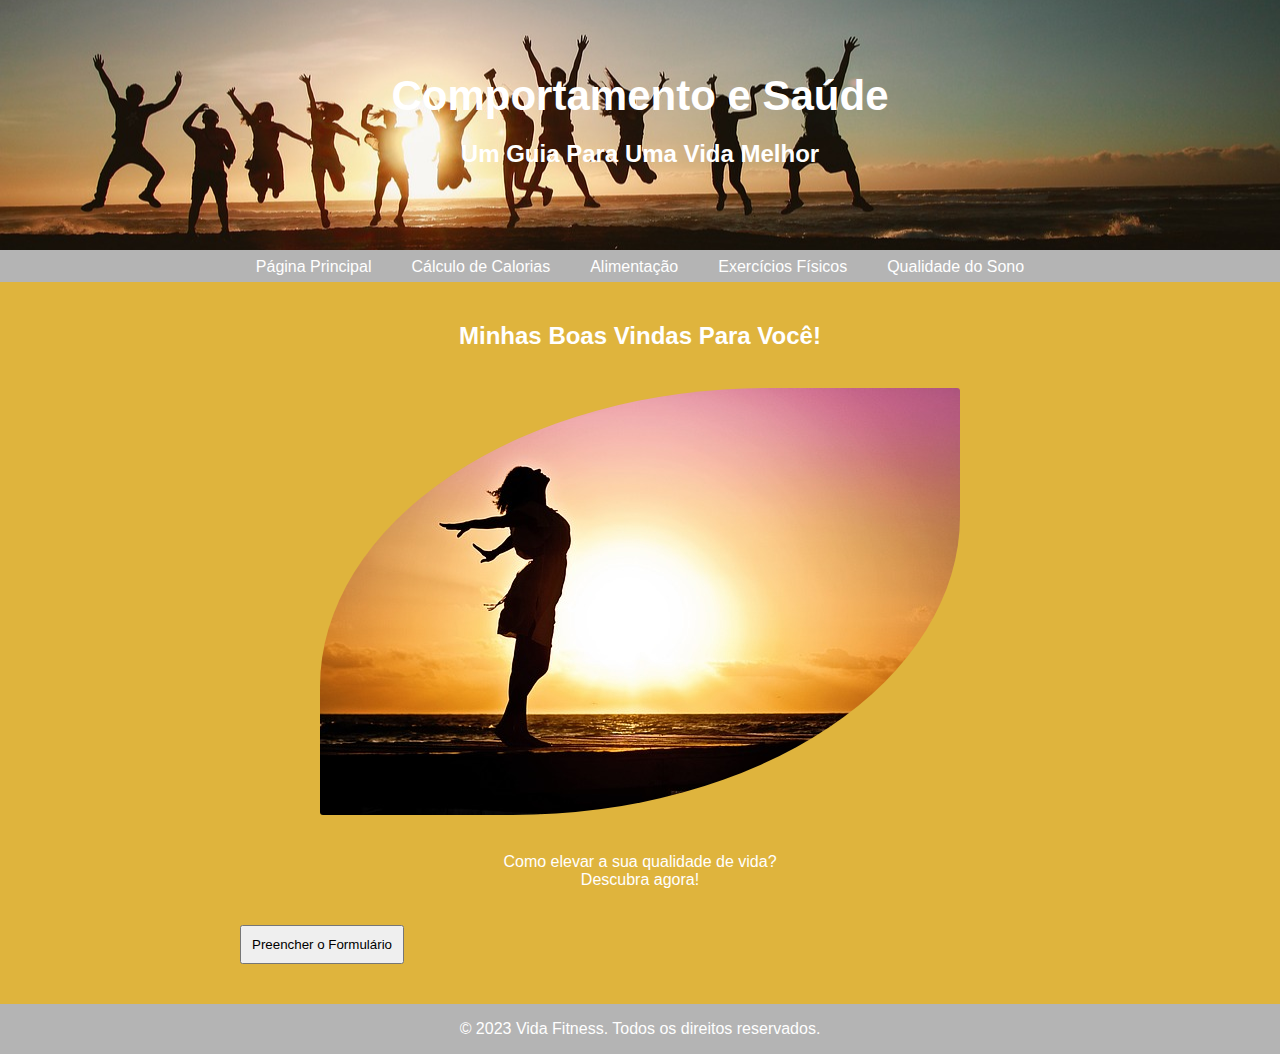
<file: index.html>
<!DOCTYPE html>
<html lang="pt-br">

<head>
  <meta charset="UTF-8">
  <meta name="viewport" content="width=device-width, initial-scale=1.0">
  <title>Comportamento e Saúde | Início</title>
  <link	href="favicon-16x16.png"  rel="icon">
  <link rel="stylesheet" href="formatacaoPagina.css"> 
</head>

<body>

  <header>
    <div class="header-content">
      <h1>Comportamento e Saúde</h1>
      <h2>Um Guia Para Uma Vida Melhor</h2>
    </div>
  </header>

  <nav>
    <ul>
      <li><a href="index.html">Página Principal</a></li>
      <li><a href="calorias.html">Cálculo de Calorias</a></li>
      <li><a href="alimentacao.html">Alimentação</a></li>
      <li><a href="exercicios.html">Exercícios Físicos</a></li>
      <li><a href="sono.html">Qualidade do Sono</a></li>
    </ul>
  </nav>

  <section>
    <h2 align="center">Minhas Boas Vindas Para Você!</h2>
    <br>    
    <center>
    <img width="80%"  height="80%" style="border-radius:70% 3px" src="imagens/plenitude.jpg" alt="Imagem de uma pessoase sentindo plena de saúde e felicidade" />
    <p><br>Como elevar a sua qualidade de vida?<br> Descubra agora!</p>
    </center>
    
    <div id="formulario" style="display: none;">    
      <h3>Preencha o formulário</h3>    
      <form>
        <label for="nome">Nome:</label>
        <input type="text" id="nome" required oninvalid="setCustomValidity('Por favor, preencha este campo.')">

        <label for="idade">Idade:</label>
        <input type="number" id="idade" required oninvalid="setCustomValidity('Por favor, preencha este campo.')">
        <br><br>

        <div class="label-container">
        <label for="sexo">Sexo:</label>
        </div>
        <label for="sexo-m">Masculino</label>
        <input type="radio" id="sexo-m" name="sexo" value="Masculino" required oninvalid="setCustomValidity('Por favor, selecione uma das opções')">
        <label for="sexo-f">Feminino</label>
        <input type="radio" id="sexo-f" name="sexo" value="Feminino">
        <br><br>

        <label for="altura">Altura (em metros):</label>
        <input type="number" id="altura" required required oninvalid="setCustomValidity('Por favor, selecione uma das opções')" step="0.01">
        
        <label for="peso">Peso (em Kg):</label>
        <input type="number" id="peso" required required oninvalid="setCustomValidity('Por favor, selecione uma das opções')" step="0.1">
        <br><br>

        <div class="label-container">
        <label for="perfil">Perfil:</label>
        </div>
        <label for="perfil-constante">Faz atividade física constante</label>
        <input type="radio" id="perfil-constante" name="perfil" value="Faz atividade física constante" required oninvalid="setCustomValidity('Por favor, selecione uma das opções')">
        <label for="perfil-constante">Faz atividade física ocasional</label>
        <input type="radio" id="perfil-ocasional" name="perfil" value="Faz atividade física ocasional">
        <label for="perfil-ocasional">Sedentário</label>
        <input type="radio" id="perfil-sedentario" name="perfil" value="Sedentário">
        <br><br>

        <div class="label-container">
        <label for="fumante">Fumante:</label>
        </div>
        <label for="fumante-s">Sim</label>
        <input type="radio" id="fumante-s" name="fumante" value="Sim" required oninvalid="setCustomValidity('Por favor, selecione uma das opções')">
        <label for="fumante-s">Não</label>
        <input type="radio" id="fumante-n" name="fumante" value="Não">
        <br><br>

        <div class="label-container">
        <label for="consumo-bebidas">Consumo de Bebidas:</label>
        </div>
        <label for="bebidas-nunca">Nunca</label>
        <input type="radio" id="bebidas-nunca" name="consumo-bebidas" value="Nunca" required oninvalid="setCustomValidity('Por favor, selecione uma das opções')">
        <label for="bebidas-socialmente">Socialmente</label>
        <input type="radio" id="bebidas-socialmente" name="consumo-bebidas" value="Socialmente">
        <label for="bebidas-frequentemente">Frequentemente</label>
        <input type="radio" id="bebidas-frequentemente" name="consumo-bebidas" value="Frequentemente">        
        <br><br>
        
        <div class="label-container">
        <label for="habitos-alimentares">Hábitos Alimentares:</label>
        </div>
        <label for="verduras">Verduras/Saladas</label>
        <input type="checkbox" id="verduras" name="habitos-alimentares" value="Verduras/Saladas">
        <label for="verduras">Carnes Vermelhas</label>
        <input type="checkbox" id="carnes-vermelhas" name="habitos-alimentares" value="Carnes Vermelhas">
        <label for="carnes-vermelhas">Carnes Gordas</label>
        <input type="checkbox" id="carnes-gordas" name="habitos-alimentares" value="Carnes Gordas">
        <label for="carnes-gordas">Peixes</label>
        <input type="checkbox" id="peixes" name="habitos-alimentares" value="Peixes">
        <label for="peixes">Arroz</label>
        <input type="checkbox" id="arroz" name="habitos-alimentares" value="Arroz">
        <label for="arroz">Água</label>
        <input type="checkbox" id="agua" name="habitos-alimentares" value="Água">
        <label for="agua">Sucos</label>
        <input type="checkbox" id="sucos" name="habitos-alimentares" value="Sucos">
        <label for="sucos">Pães</label>
        <input type="checkbox" id="paes" name="habitos-alimentares" value="Pães">
        <label for="paes">Embutidos</label>
        <input type="checkbox" id="embutidos" name="habitos-alimentares" value="Embutidos">
        <label for="embutidos">Lanches (Baurus, Hotdogs, etc.)</label>
        <input type="checkbox" id="lanches" name="habitos-alimentares" value="Lanches">        
        <br><br>

        <label for="observacoes">Observações:</label>
        <textarea id="observacoes" rows="4"></textarea>                 

        <button id="botao-enviar">Enviar</button>
        <p id="mensagem-erro"></p>
        <button type="button" id="botao-cancelar-formulario">Cancelar</button>
      </form>
    </div>
    <button type="button" id="botao-exibir-formulario">Preencher o Formulário</button>
  </section>

  <footer>
    <p>&copy; 2023 Vida Fitness. Todos os direitos reservados.</p>
  </footer>
  <script src="comportamentoPagina.js"></script>
  
</body>

</html>
</file>
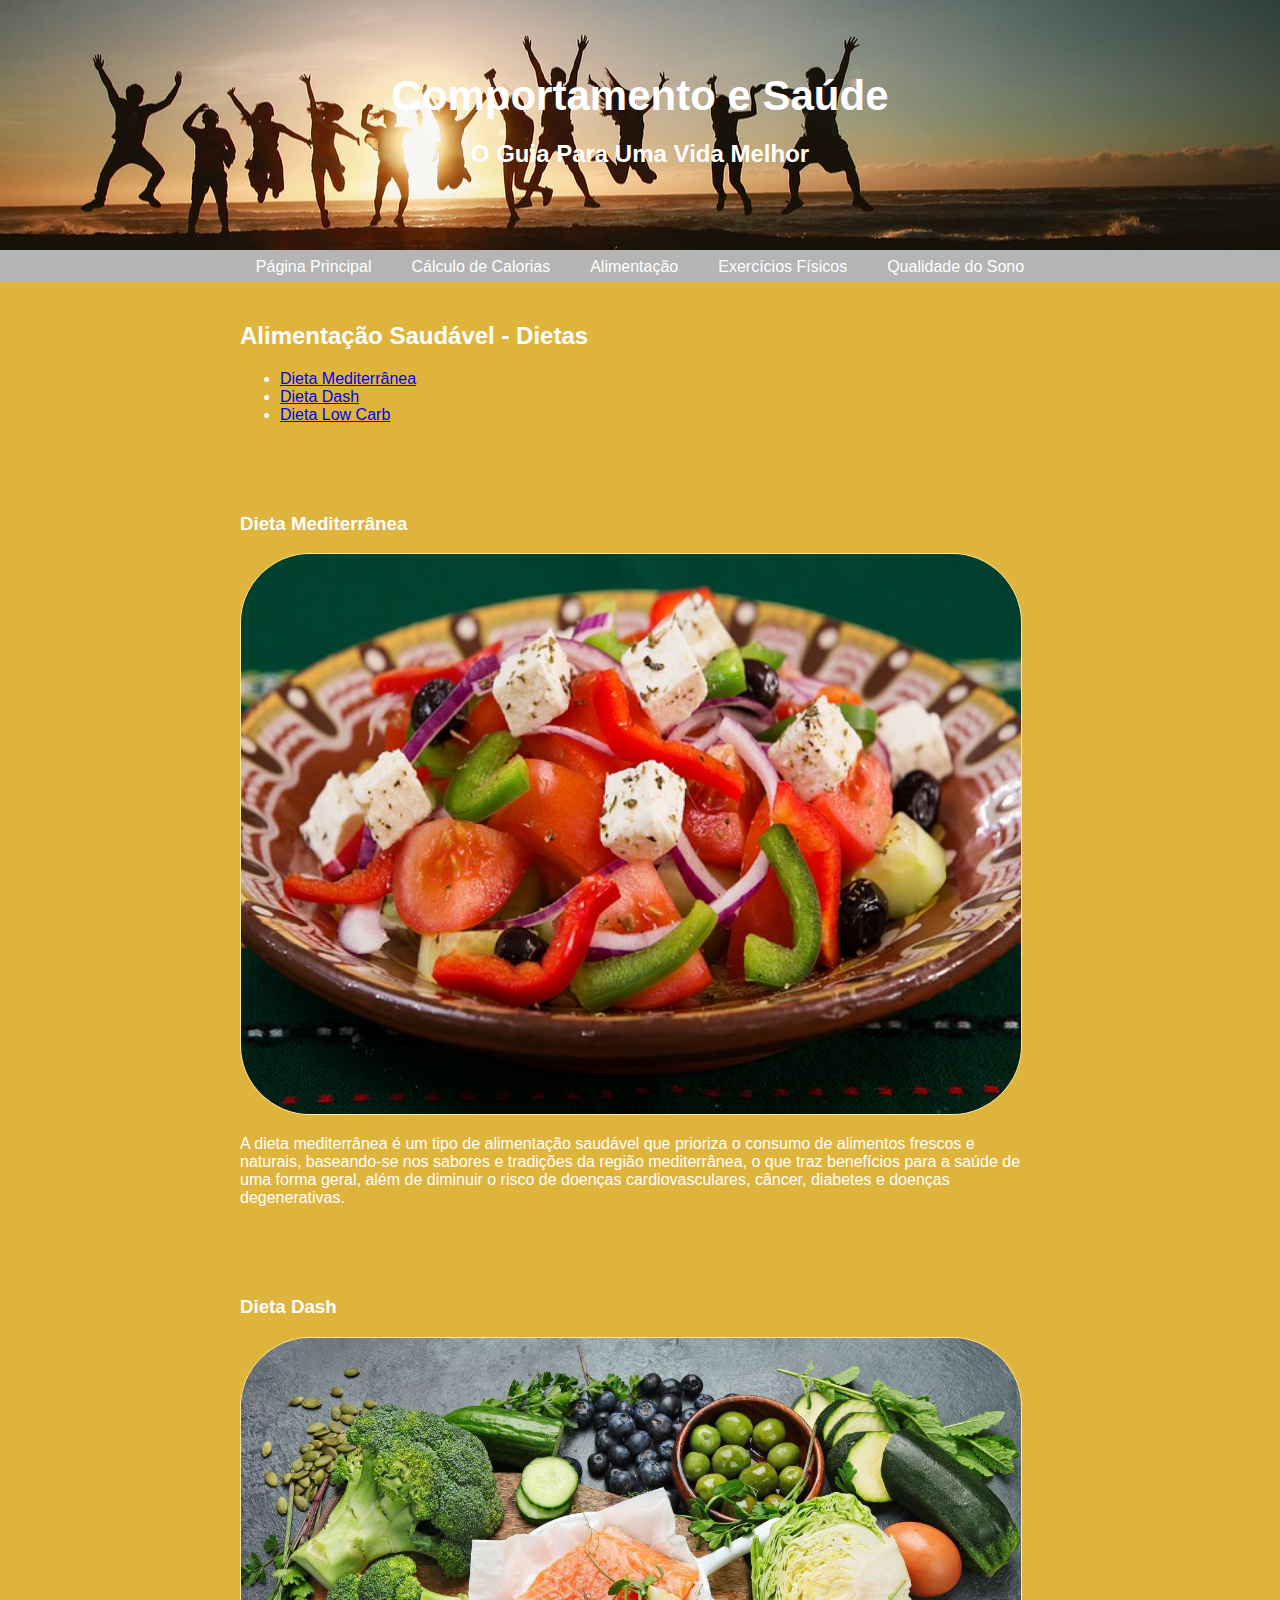
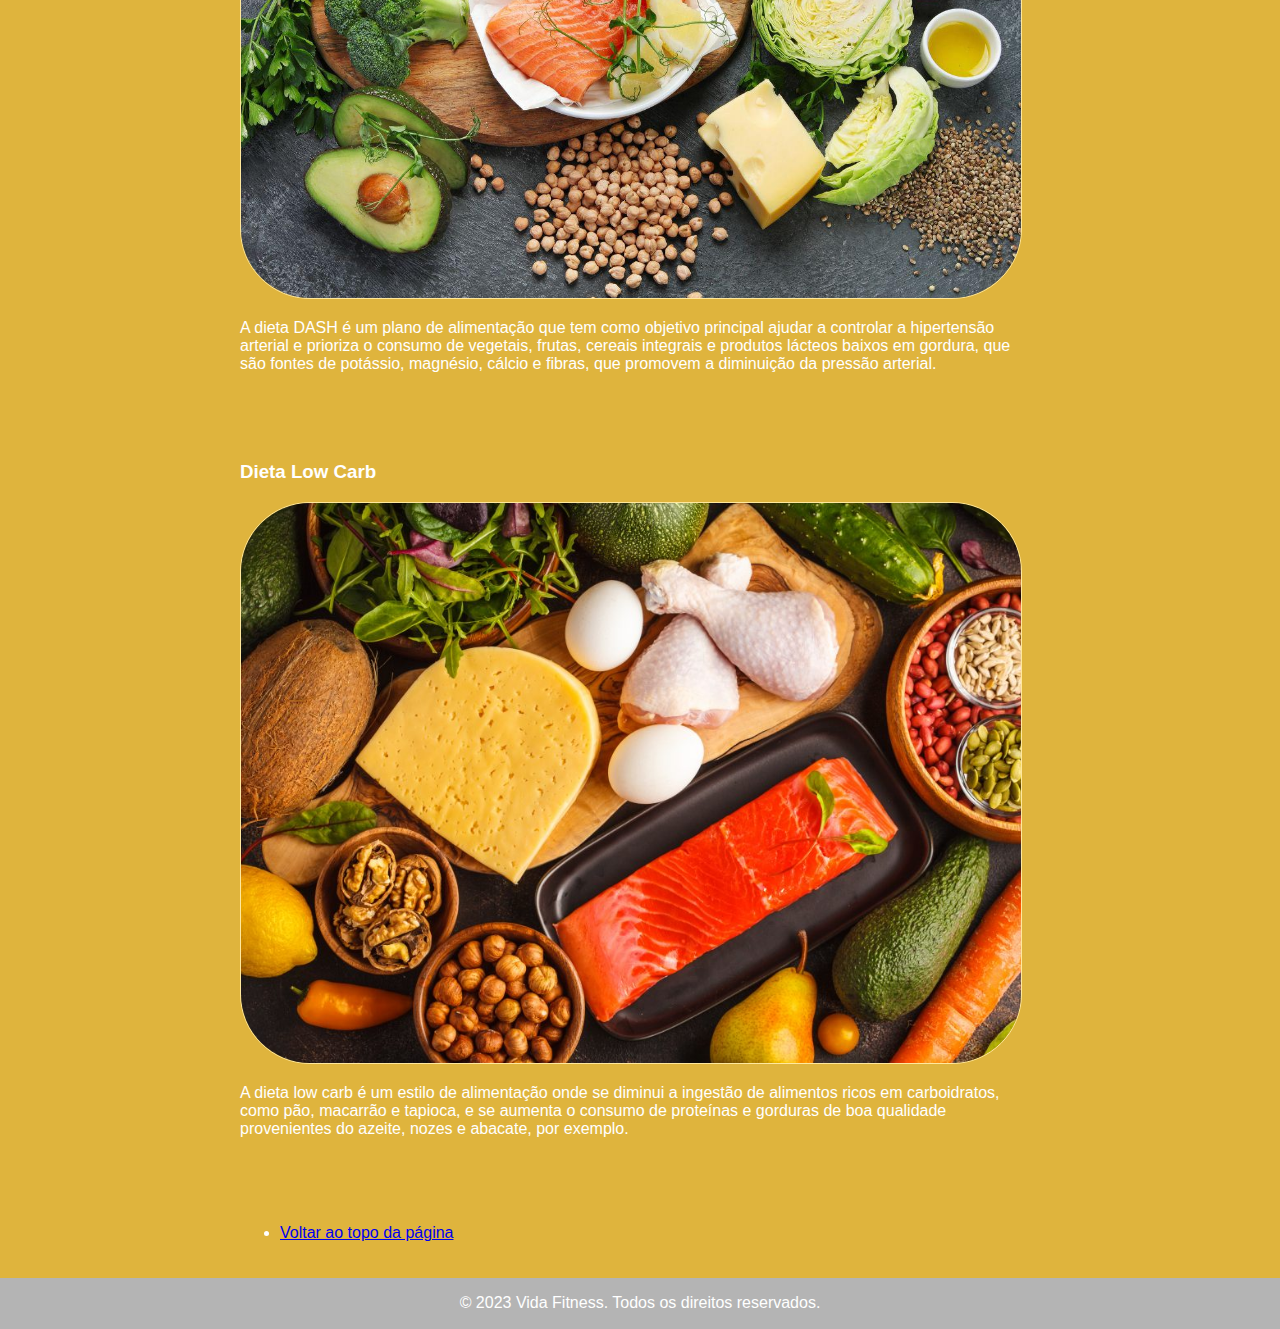
<file: alimentacao.html>
<!DOCTYPE html>
<html lang="pt-br">

<head>
  <meta charset="UTF-8">
  <meta name="viewport" content="width=device-width, initial-scale=1.0">
  <title>Alimentação</title>
  <link	href="favicon-16x16.png"  rel="icon">
  <link rel="stylesheet" href="formatacaoPagina.css">
</head>

<body>
  <header>
    <div class="header-content">
      <h1>Comportamento e Saúde</h1>
      <h2>O Guia Para Uma Vida Melhor</h2>
    </div>
  </header>

  <nav>
    <ul>
      <li><a href="index.html">Página Principal</a></li>
      <li><a href="calorias.html">Cálculo de Calorias</a></li>
      <li><a href="alimentacao.html">Alimentação</a></li>
      <li><a href="exercicios.html">Exercícios Físicos</a></li>
      <li><a href="sono.html">Qualidade do Sono</a></li>
    </ul>
  </nav>

  <section>    
      <h2 id="conteudos">Alimentação Saudável - Dietas</h2>
      <ul>    
        <li><a href="#titulo1">Dieta Mediterrânea</a></li>
        <li><a href="#titulo2">Dieta Dash</a></li>
        <li><a href="#titulo3">Dieta Low Carb</a></li>
      </ul><br><br><br>
    
      <h3 id="titulo1">Dieta Mediterrânea</h3>
      <img class="imagem-conteudo" src="imagens/mediterranea.jpg" alt="Descrição da imagem">
      <p>
        A dieta mediterrânea é um tipo de alimentação saudável que prioriza o consumo de alimentos frescos e naturais,
         baseando-se nos sabores e tradições da região mediterrânea, o que traz benefícios para a saúde de uma forma 
         geral, além de diminuir o risco de doenças cardiovasculares, câncer, diabetes e doenças degenerativas.
      </p><br><br><br>
    
      <h3 id="titulo2">Dieta Dash</h3>
      <img class="imagem-conteudo" src="imagens/dash.jpg" alt="Descrição da imagem">
      <p>A dieta DASH é um plano de alimentação que tem como objetivo principal ajudar a controlar a hipertensão 
        arterial e prioriza o consumo de vegetais, frutas, cereais integrais e produtos lácteos baixos em gordura, 
        que são fontes de potássio, magnésio, cálcio e fibras, que promovem a diminuição da pressão arterial.
      </p><br><br><br>
    
      <h3 id="titulo3">Dieta Low Carb</h3>
      <img class="imagem-conteudo" src="imagens/lowcarb.jpg" alt="Descrição da imagem">
      <p>A dieta low carb é um estilo de alimentação onde se diminui a ingestão de alimentos ricos em carboidratos, 
        como pão, macarrão e tapioca, e se aumenta o consumo de proteínas e gorduras de boa qualidade provenientes 
        do azeite, nozes e abacate, por exemplo.
      </p><br><br><br>
    
      <ul>
        <li><a href="#conteudos">Voltar ao topo da página</a></li>
      </ul>
    
  </section>

  <footer>
    <p>&copy; 2023 Vida Fitness. Todos os direitos reservados.</p>
  </footer>

  <script src="comportamentoPagina.js"></script>
</body>

</html>
</file>
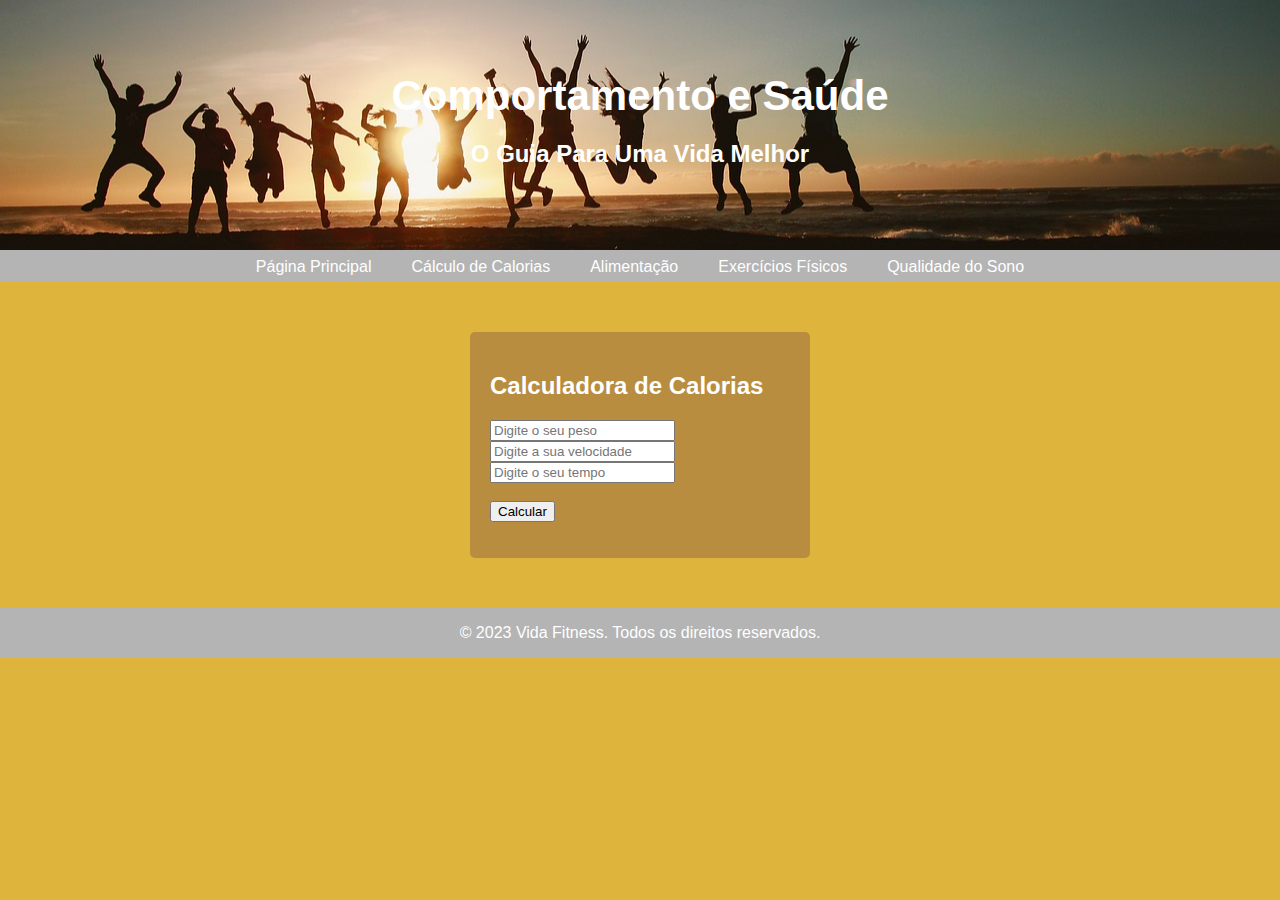
<file: calorias.html>
<!DOCTYPE html>
<html lang="pt-br">

<head>
  <meta charset="UTF-8">
  <meta name="viewport" content="width=device-width, initial-scale=1.0">  
  <title>Cálculo de Calorias</title>
  <link	href="favicon-16x16.png"  rel="icon">
  <link rel="stylesheet" href="formatacaoPagina.css">
  <link rel="stylesheet" href="container.css">
</head>

<body>
  <header>
    <div class="header-content">
      <h1>Comportamento e Saúde</h1>
      <h2>O Guia Para Uma Vida Melhor</h2>
    </div>
  </header>

  <nav>
    <ul>
      <li><a href="index.html">Página Principal</a></li>
      <li><a href="calorias.html">Cálculo de Calorias</a></li>
      <li><a href="alimentacao.html">Alimentação</a></li>
      <li><a href="exercicios.html">Exercícios Físicos</a></li>
      <li><a href="sono.html">Qualidade do Sono</a></li>
    </ul>
  </nav>

  <div class="container">
    <h2>Calculadora de Calorias</h2>
    <input type="number" id="peso" placeholder="Digite o seu peso"><br>
    <input type="number" id="velocidade" placeholder="Digite a sua velocidade"><br>
    <input type="number" id="tempo" placeholder="Digite o seu tempo"> 
    <br><br>
    <button id="botao-calcular">Calcular</button>   
    <br>
    <p id="resultado"></p>
  </div>  

  <footer>
    <p>&copy; 2023 Vida Fitness. Todos os direitos reservados.</p>
  </footer>

  <script src="calculo.js"></script>    

</body>

</html>
</file>
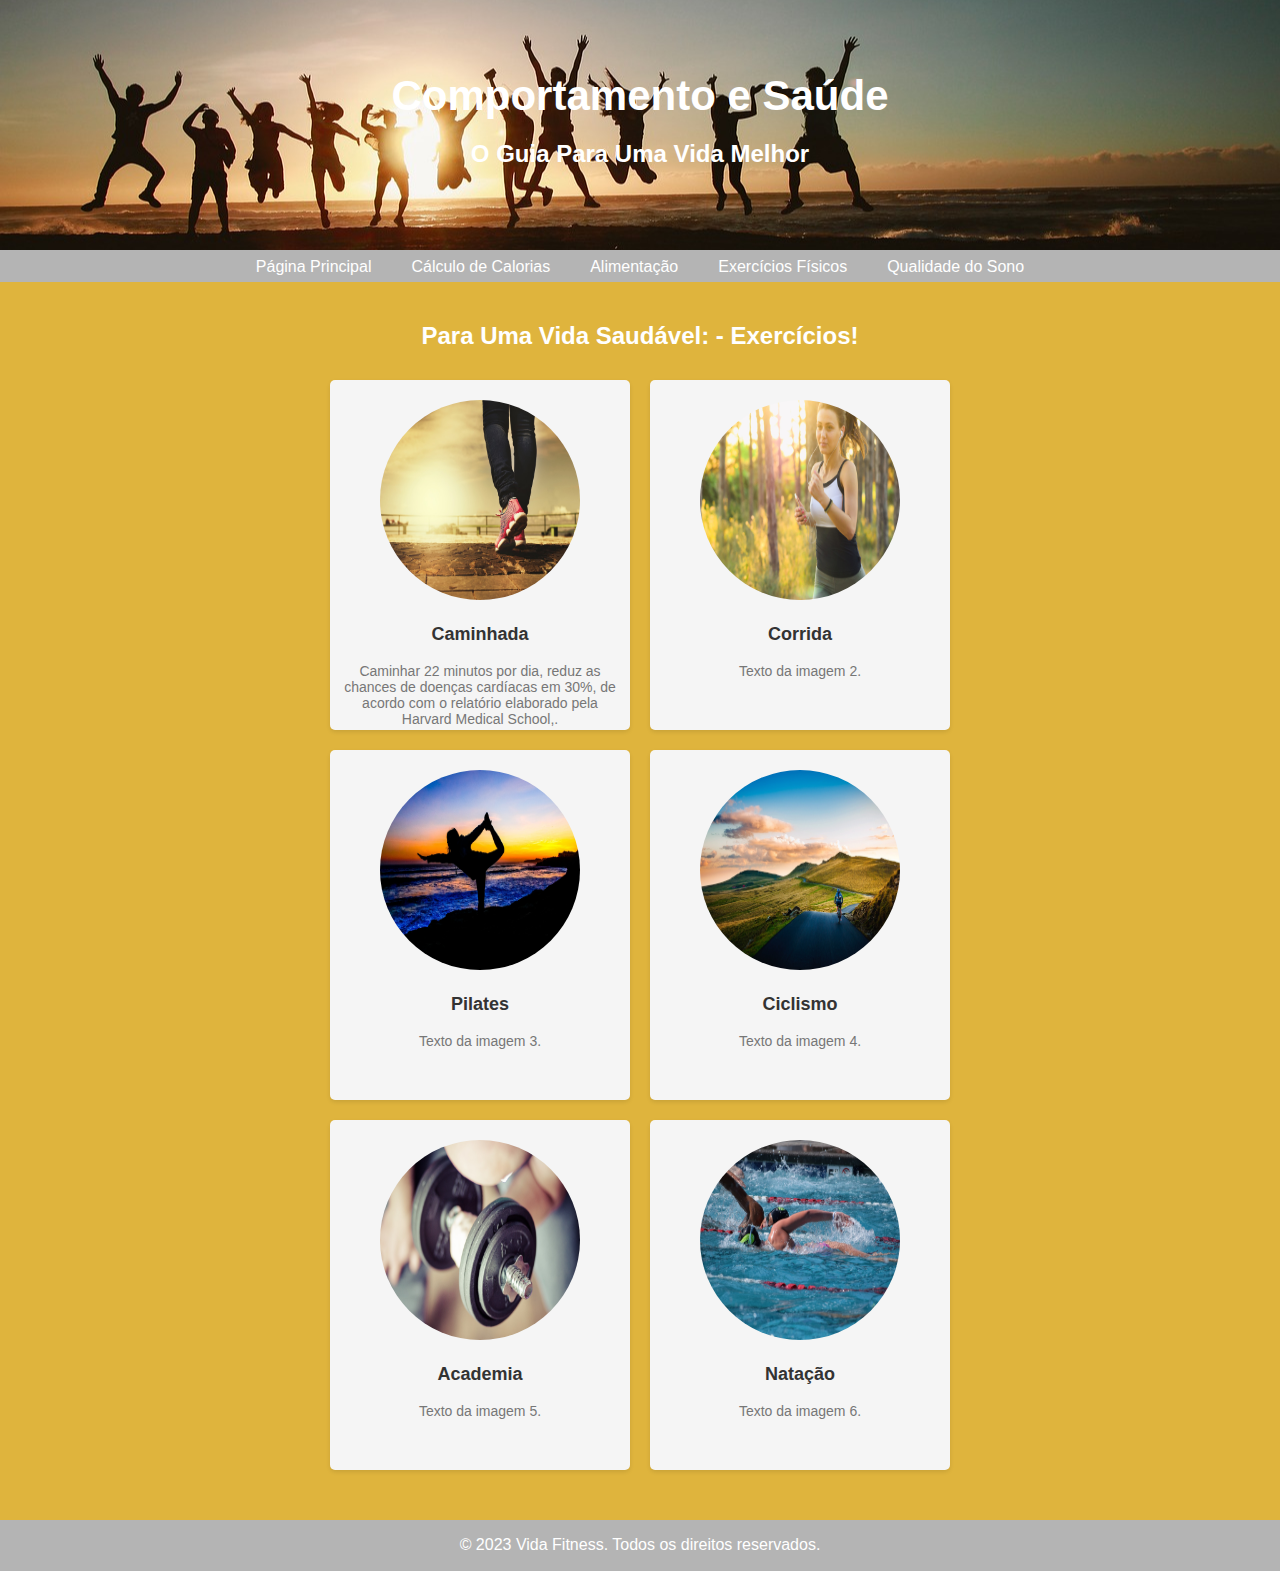
<file: exercicios.html>
<!DOCTYPE html>
<html lang="pt-br">

<head>
  <meta charset="UTF-8">
  <meta name="viewport" content="width=device-width, initial-scale=1.0">
  <title>Exercícios Físicos</title>
  <link	href="favicon-16x16.png"  rel="icon">
  <link rel="stylesheet" href="formatacaoPagina.css">
  <link rel="stylesheet" href="formatacaoExercicio.css">
</head>

<body>
  <header>
    <div class="header-content">
      <h1>Comportamento e Saúde</h1>
      <h2>O Guia Para Uma Vida Melhor</h2>
    </div>
  </header>

  <nav>
    <ul>
      <li><a href="index.html">Página Principal</a></li>
      <li><a href="calorias.html">Cálculo de Calorias</a></li>
      <li><a href="alimentacao.html">Alimentação</a></li>
      <li><a href="exercicios.html">Exercícios Físicos</a></li>
      <li><a href="sono.html">Qualidade do Sono</a></li>
    </ul>
  </nav>

  <section>
    <h2 align="center">Para Uma Vida Saudável: - Exercícios!</h2>
    <div class="container">      
      <div class="box">
        <img src="imagens/caminhada.jpg" alt="Imagem dos pés de uma pessoa andando">
        <h3>Caminhada</h3>
        <p>Caminhar 22 minutos por dia, reduz as chances de doenças cardíacas em 30%, 
          de acordo com o relatório elaborado pela Harvard Medical School,. </p>
      </div>      
      
      <div class="box">
        <img src="imagens/corrida.jpg" alt="Imagem de uma jovem correndo">
        <h3>Corrida</h3>
        <p>Texto da imagem 2.</p>
      </div>      
      
      <div class="box">
        <img src="imagens/pilates.jpg" alt="Imagem de uma pessoa praticando pilates nas pedras com o oceano se o pôr do sol ao fundo">
        <h3>Pilates</h3>
        <p>Texto da imagem 3.</p>
      </div>      
      
      <div class="box">
        <img src="imagens/ciclismo.jpg" alt="Imagem de uma pessoa andando de bicicleta sobre o asfalto que recorta montanhas banhadas pelo crepúsculo">
        <h3>Ciclismo</h3>
        <p>Texto da imagem 4.</p>
      </div>      
      
      <div class="box">
        <img src="imagens/academia 3.jpg" alt="Imagem de uma mão agarrando um halter">
        <h3>Academia</h3>
        <p>Texto da imagem 5.</p>
      </div>      
      
      <div class="box">
        <img src="imagens/natacao.jpg" alt="Imagem de duas pessoas que se cruzam nadando em direções opostas em uma piscina com raias">
        <h3>Natação</h3>
        <p>Texto da imagem 6.</p>
      </div>
    </div>
  </section>
 
  <footer>
    <p>&copy; 2023 Vida Fitness. Todos os direitos reservados.</p>
  </footer>

  <script src="comportamentoPagina.js"></script>  

</html>
</file>
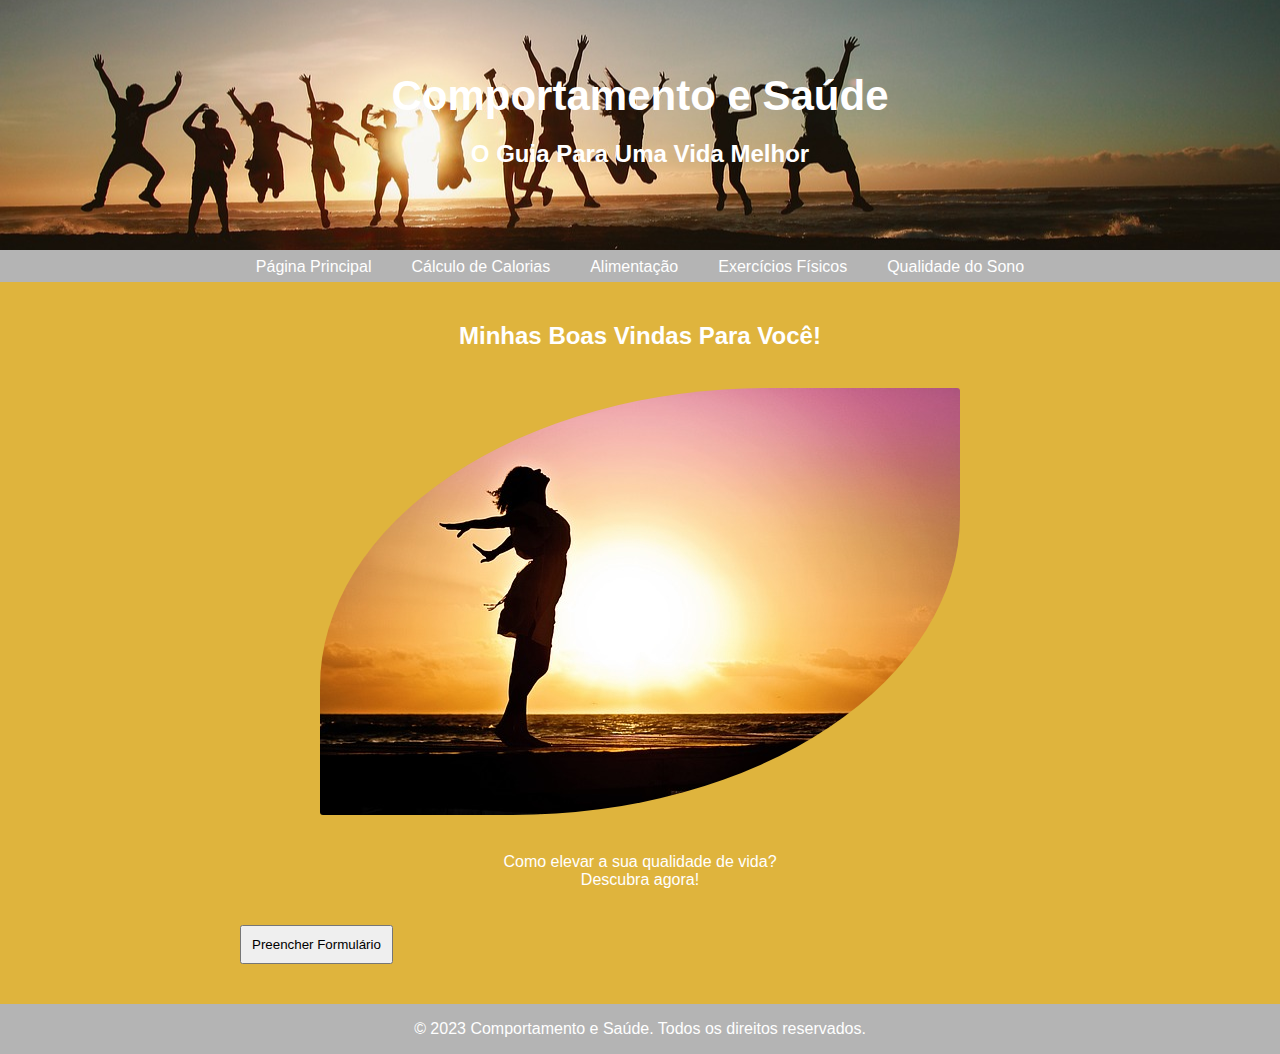
<file: paginaPrincipal.html>
<!DOCTYPE html>
<html lang="pt-br">

<head>
  <meta charset="UTF-8">
  <meta name="viewport" content="width=device-width, initial-scale=1.0">
  <title>Treinamento e Saúde</title>
  <link rel="stylesheet" href="formatacaoPagina.css"> 
</head>

<body>

  <header>
    <div class="header-content">
      <h1>Comportamento e Saúde</h1>
      <h2>O Guia Para Uma Vida Melhor</h2>
    </div>
  </header>

  <nav>
    <ul>
      <li><a href="paginaPrincipal.html">Página Principal</a></li>
      <li><a href="calorias.html">Cálculo de Calorias</a></li>
      <li><a href="alimentacao.html">Alimentação</a></li>
      <li><a href="exercicios.html">Exercícios Físicos</a></li>
      <li><a href="sono.html">Qualidade do Sono</a></li>
    </ul>
  </nav>

  <section>
    <h2 align="center">Minhas Boas Vindas Para Você!</h2>
    <br>    
    <center>
    <img width="80%"  height="80%" style="border-radius:70% 3px" src="imagens/plenitude.jpg" alt="Imagem de uma pessoase sentindo plena de saúde e felicidade" />
    <p><br>Como elevar a sua qualidade de vida?<br> Descubra agora!</p>
    </center>
    
    <div id="formulario" style="display: none;">    
      <h3>Preencha o formulário</h3>    
      <form>
        <label for="nome">Nome:</label>
        <input type="text" id="nome" required oninvalid="setCustomValidity('Por favor, preencha este campo.')">

        <label for="idade">Idade:</label>
        <input type="number" id="idade" required oninvalid="setCustomValidity('Por favor, preencha este campo.')">

        <label for="sexo">Sexo:</label>
        <input type="radio" id="sexo-m" name="sexo" value="Masculino" required oninvalid="setCustomValidity('Por favor, selecione uma das opções')">
        <label for="sexo-m">Masculino</label>
        <input type="radio" id="sexo-f" name="sexo" value="Feminino">
        <label for="sexo-f">Feminino</label>

        <label for="altura">Altura (em metros):</label>
        <input type="number" id="altura" required Por favor, selecione uma das opções" step="0.01">

        <label for="peso">Peso (em Kg):</label>
        <input type="number" id="peso" required Por favor, selecione uma das opções" step="0.1">

        <label for="perfil">Perfil:</label>
        <input type="radio" id="perfil-constante" name="perfil" value="Faz atividade física constante" required oninvalid="setCustomValidity('Por favor, selecione uma das opções')">
        <label for="perfil-constante">Faz atividade física constante</label>
        <input type="radio" id="perfil-ocasional" name="perfil" value="Faz atividade física ocasional">
        <label for="perfil-ocasional">Faz atividade física ocasional</label>
        <input type="radio" id="perfil-sedentario" name="perfil" value="Sedentário">
        <label for="perfil-sedentario">Sedentário</label>

        <label for="fumante">Fumante:</label>
        <input type="radio" id="fumante-s" name="fumante" value="Sim" required oninvalid="setCustomValidity('Por favor, selecione uma das opções')">
        <label for="fumante-s">Sim</label>
        <input type="radio" id="fumante-n" name="fumante" value="Não">
        <label for="fumante-n">Não</label>

        <label for="consumo-bebidas">Consumo de Bebidas:</label>
        <input type="radio" id="bebidas-nunca" name="consumo-bebidas" value="Nunca" required oninvalid="setCustomValidity('Por favor, selecione uma das opções')">
        <label for="bebidas-nunca">Nunca</label>
        <input type="radio" id="bebidas-socialmente" name="consumo-bebidas" value="Socialmente">
        <label for="bebidas-socialmente">Socialmente</label>
        <input type="radio" id="bebidas-frequentemente" name="consumo-bebidas" value="Frequentemente">
        <label for="bebidas-frequentemente">Frequentemente</label>

        <label for="habitos-alimentares">Hábitos Alimentares:</label>
        <input type="checkbox" id="verduras" name="habitos-alimentares" value="Verduras/Saladas">
        <label for="verduras">Verduras/Saladas</label>
        <input type="checkbox" id="carnes-vermelhas" name="habitos-alimentares" value="Carnes Vermelhas">
        <label for="carnes-vermelhas">Carnes Vermelhas</label>
        <input type="checkbox" id="carnes-gordas" name="habitos-alimentares" value="Carnes Gordas">
        <label for="carnes-gordas">Carnes Gordas</label>
        <input type="checkbox" id="peixes" name="habitos-alimentares" value="Peixes">
        <label for="peixes">Peixes</label>
        <input type="checkbox" id="arroz" name="habitos-alimentares" value="Arroz">
        <label for="arroz">Arroz</label>
        <input type="checkbox" id="agua" name="habitos-alimentares" value="Água">
        <label for="agua">Água</label>
        <input type="checkbox" id="sucos" name="habitos-alimentares" value="Sucos">
        <label for="sucos">Sucos</label>
        <input type="checkbox" id="paes" name="habitos-alimentares" value="Pães">
        <label for="paes">Pães</label>
        <input type="checkbox" id="embutidos" name="habitos-alimentares" value="Embutidos">
        <label for="embutidos">Embutidos</label>
        <input type="checkbox" id="lanches" name="habitos-alimentares" value="Lanches">
        <label for="lanches">Lanches (Baurus, Hotdogs, etc.)</label>

        <label for="observacoes">Observações:</label>
        <textarea id="observacoes" rows="4"></textarea>                 

        <input type="submit" value="Enviar" onclick="enviado()">
        <button type="button" id="botao-cancelar-formulario">Cancelar</button>
      </form>
    </div>
    <button type="button" id="botao-exibir-formulario">Preencher Formulário</button>
  </section>

  <footer>
    <p>&copy; 2023 Comportamento e Saúde. Todos os direitos reservados.</p>
  </footer>
  <script src="comportamentoPagina.js"></script>
  
</body>

</html>
</file>
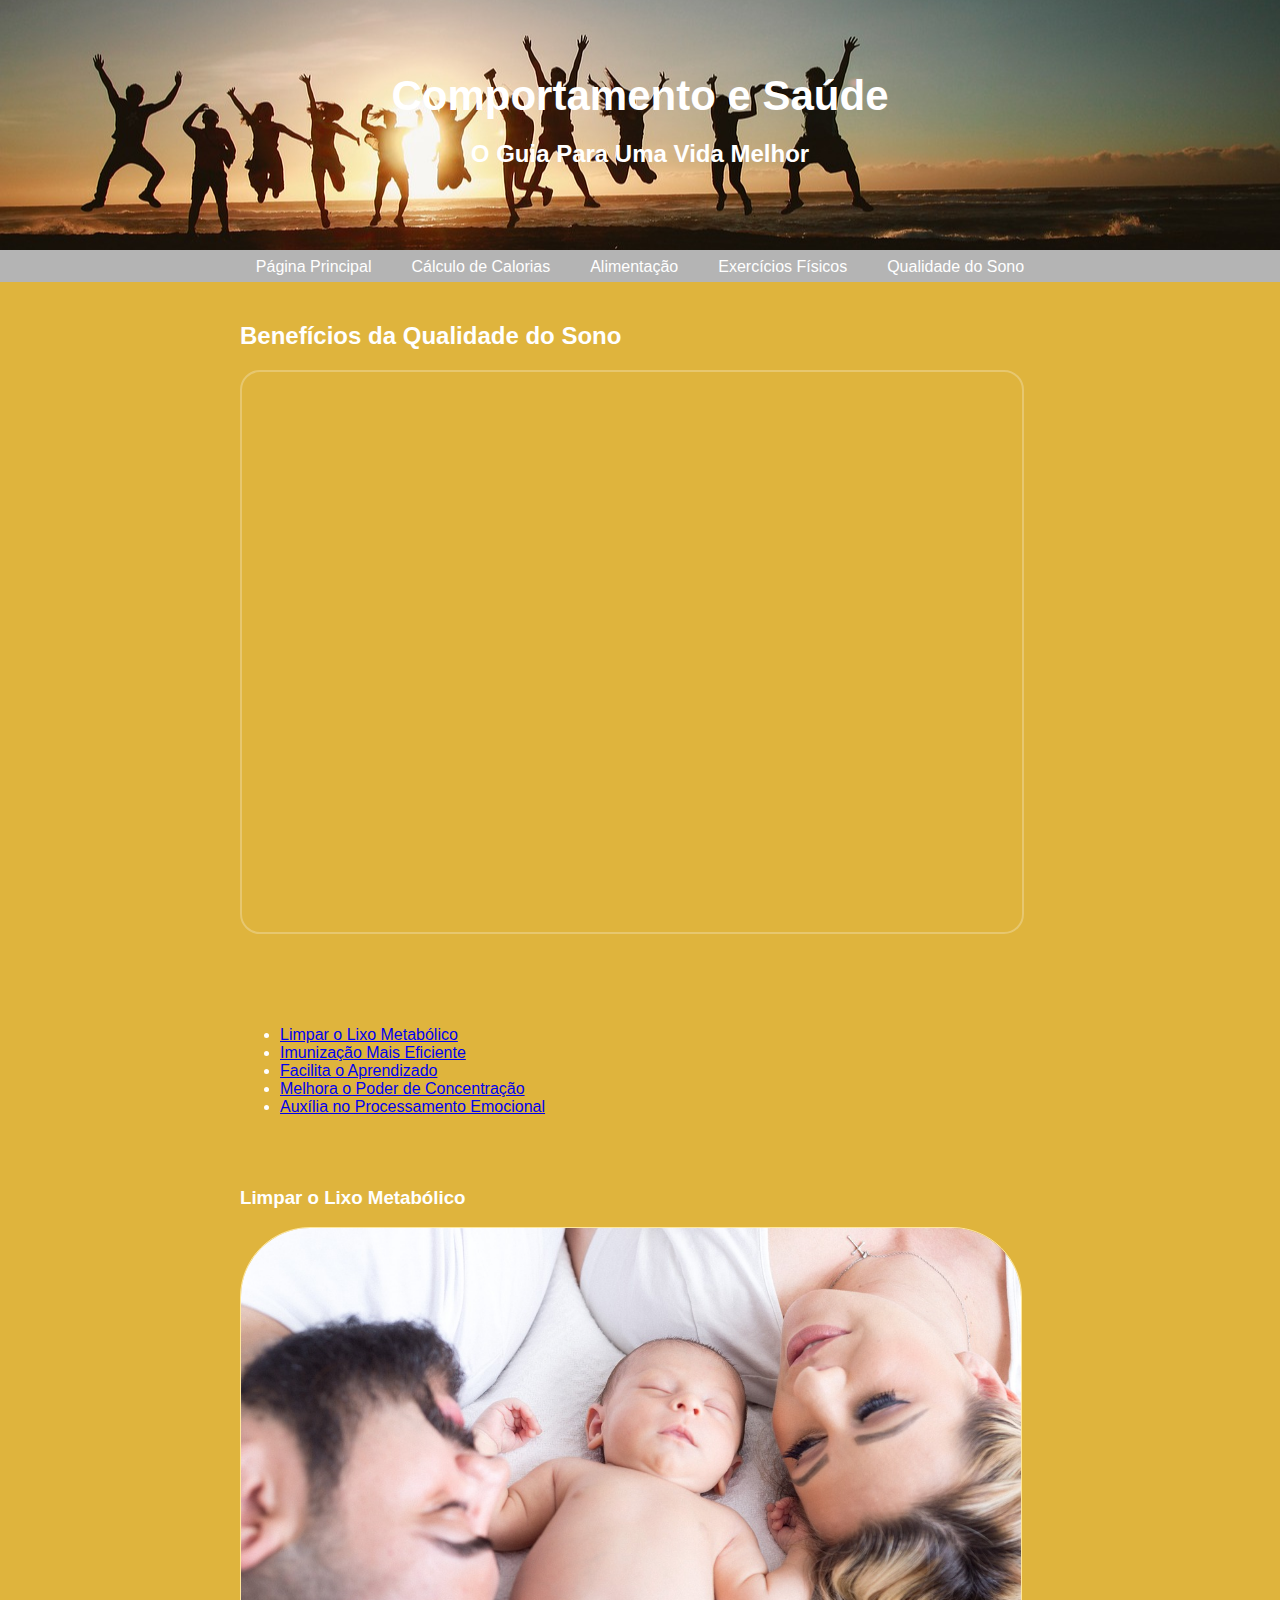
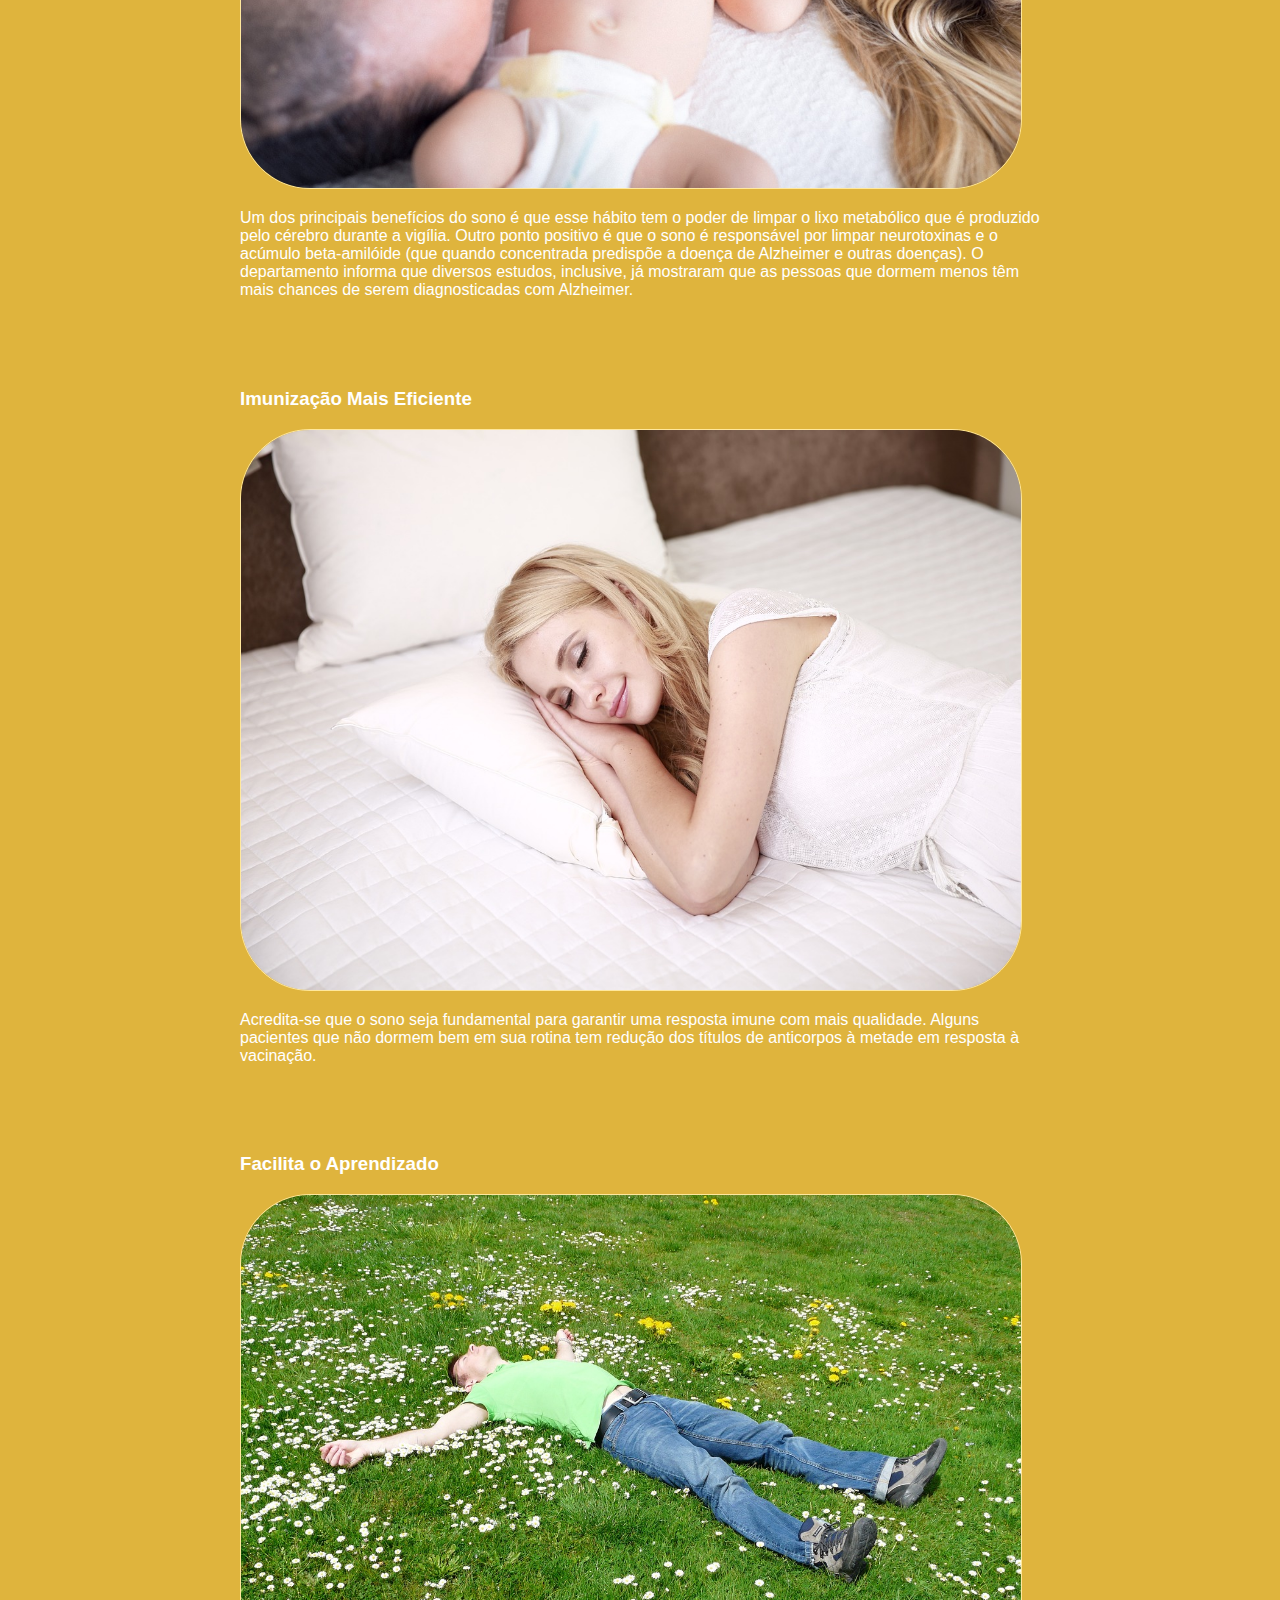
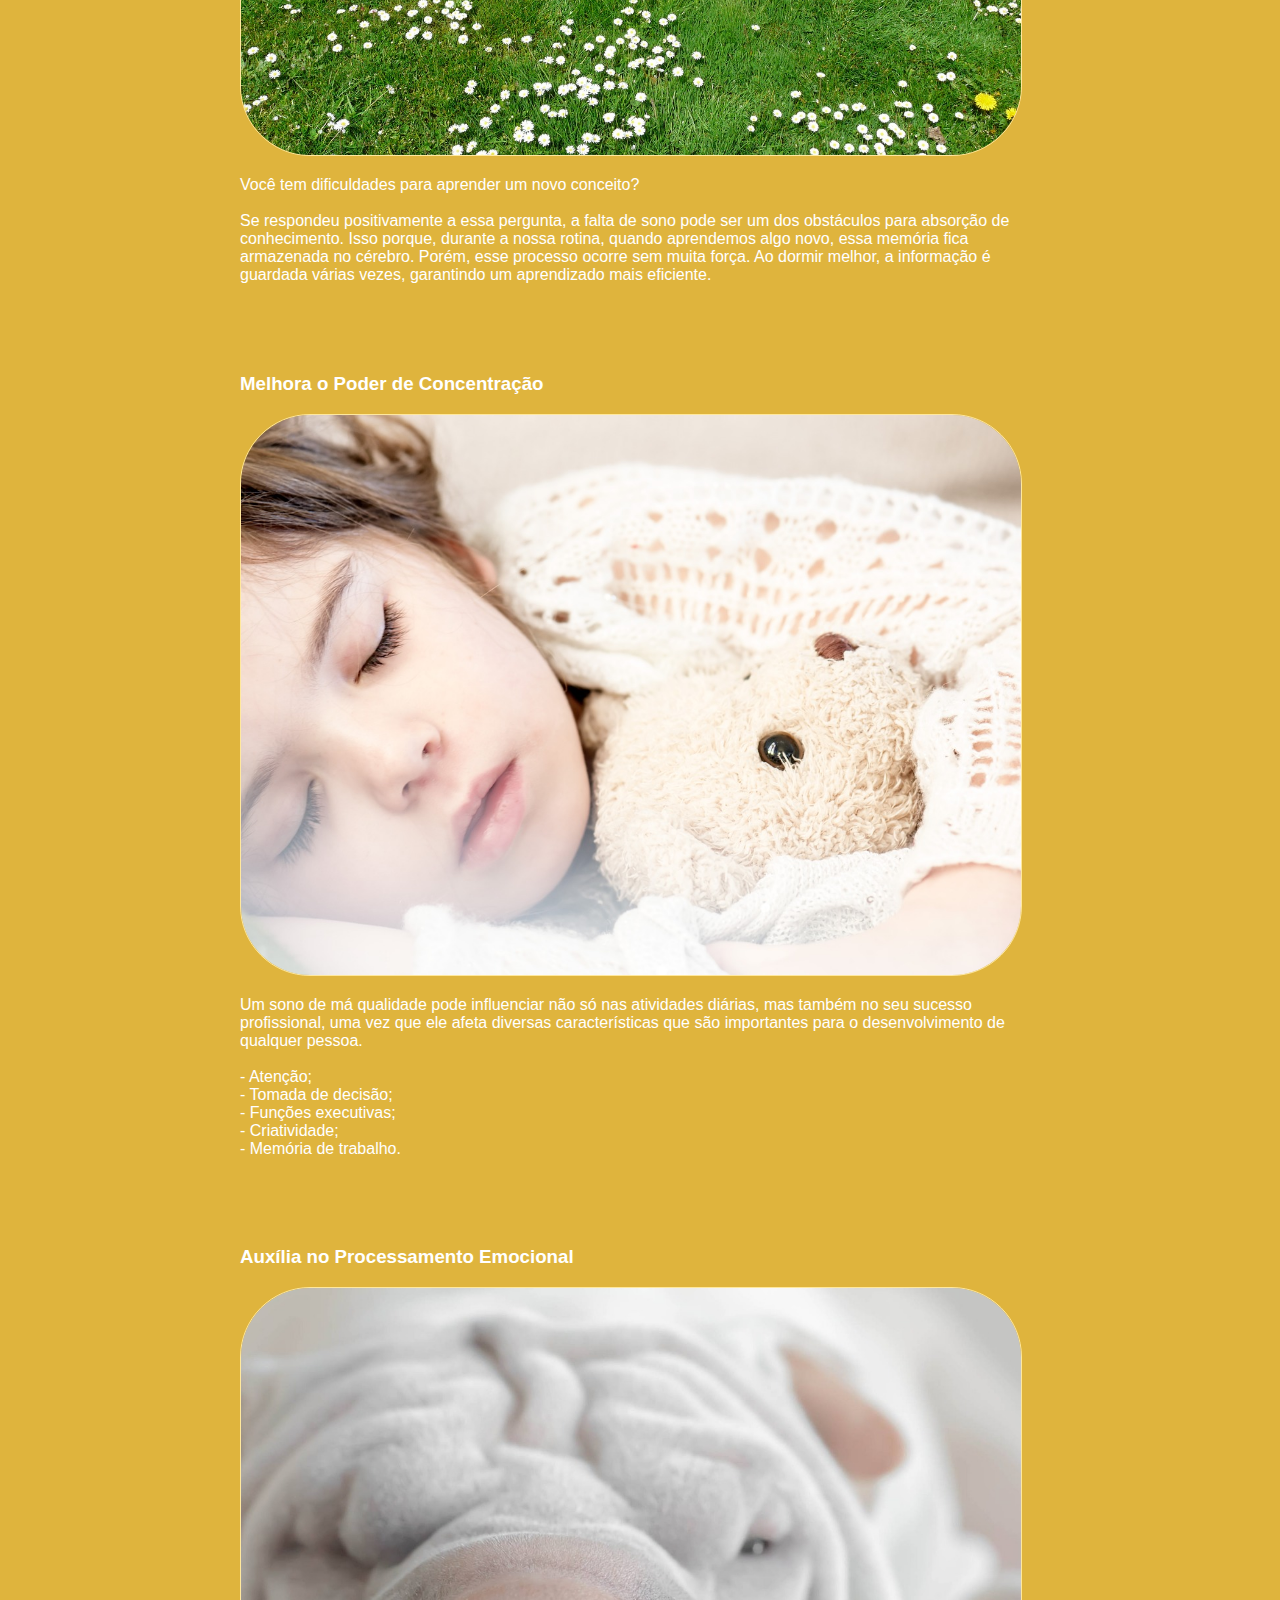
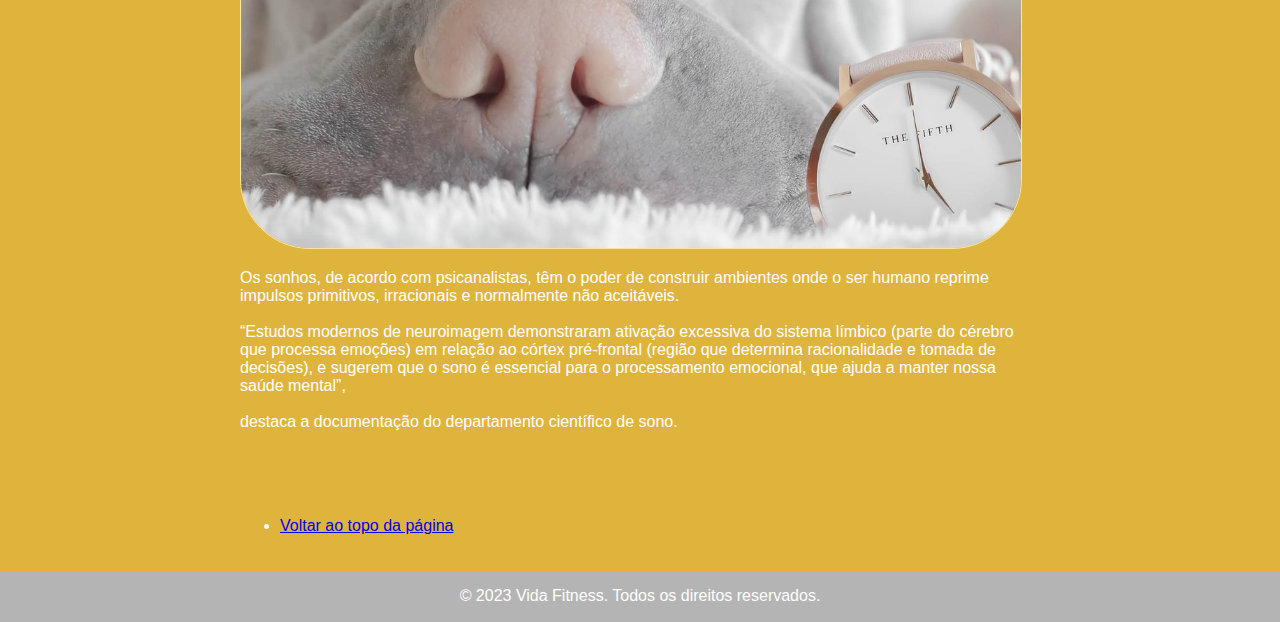
<file: sono.html>
<!DOCTYPE html>
<html lang="pt-br">

<head>
  <meta charset="UTF-8">
  <meta name="viewport" content="width=device-width, initial-scale=1.0">
  <title>Qualidade do Sono</title>
  <link	href="favicon-16x16.png"  rel="icon">
  <link rel="stylesheet" href="formatacaoPagina.css">
</head>

<body>
  <header>
    <div class="header-content">
      <h1>Comportamento e Saúde</h1>
      <h2>O Guia Para Uma Vida Melhor</h2>
    </div>
  </header>

  <nav>
    <ul>
      <li><a href="index.html">Página Principal</a></li>
      <li><a href="calorias.html">Cálculo de Calorias</a></li>
      <li><a href="alimentacao.html">Alimentação</a></li>
      <li><a href="exercicios.html">Exercícios Físicos</a></li>
      <li><a href="sono.html">Qualidade do Sono</a></li>
    </ul>
  </nav>

  <section>    
    <h2 id="conteudos">Benefícios da Qualidade do Sono</h2>

    <iframe id="video" width="780" height="560" src="https://www.youtube.com/embed/Tt8UJParc5A" title="YouTube video player" frameborder="0" 
    allow="accelerometer; autoplay; clipboard-write; encrypted-media; gyroscope; picture-in-picture; web-share" allowfullscreen border-radius="2px">
    </iframe><br><br><br><br><br>

    <ul>    
      <li><a href="#titulo1">Limpar o Lixo Metabólico </a></li>
      <li><a href="#titulo2">Imunização Mais Eficiente </a></li>
      <li><a href="#titulo3">Facilita o Aprendizado</a></li>
      <li><a href="#titulo4">Melhora o Poder de Concentração</a></li>
      <li><a href="#titulo5">Auxília no Processamento Emocional</a></li>
    </ul><br><br>
  
    <h3 id="titulo1">Limpar o Lixo Metabólico</h3>
    <img class="imagem-conteudo" src="imagens/family.jpg" alt="Descrição da imagem">
    <p>
      Um dos principais benefícios do sono é que esse hábito tem o poder de limpar o lixo metabólico que é produzido pelo cérebro 
      durante a vigília. 
      Outro ponto positivo é que o sono é responsável por limpar neurotoxinas e o acúmulo beta-amilóide (que quando concentrada 
      predispõe a doença de Alzheimer e outras doenças). O departamento informa que diversos estudos, 
      inclusive, já mostraram que as pessoas que dormem menos têm mais chances de serem diagnosticadas com Alzheimer. 
    </p><br><br><br>
  
    <h3 id="titulo2">Imunização Mais Eficiente</h3>
    <img class="imagem-conteudo" src="imagens/cama.jpg" alt="Descrição da imagem">
    <p>
      Acredita-se que o sono seja fundamental para garantir uma resposta imune com mais qualidade. 
      Alguns pacientes que não dormem bem em sua rotina tem redução dos títulos de anticorpos à metade em resposta à vacinação.
    </p><br><br><br>
  
    <h3 id="titulo3">Facilita o Aprendizado</h3>
    <img class="imagem-conteudo" src="imagens/campo.jpg" alt="Descrição da imagem">
    <p>
      Você tem dificuldades para aprender um novo conceito?<br><br> 
      Se respondeu positivamente a essa pergunta, a falta de sono pode ser um dos obstáculos para absorção de conhecimento. 

      Isso porque, durante a nossa rotina, quando aprendemos algo novo, essa memória fica armazenada no cérebro. 
      Porém, esse processo ocorre sem muita força. Ao dormir melhor, a informação é guardada várias vezes, garantindo 
      um aprendizado mais eficiente. 
    </p><br><br><br>

    <h3 id="titulo4">Melhora o Poder de Concentração</h3>
    <img class="imagem-conteudo" src="imagens/criança.jpg" alt="Descrição da imagem">
    <p>
      Um sono de má qualidade pode influenciar não só nas atividades diárias, mas também no seu sucesso profissional,
      uma vez que ele afeta diversas características que são importantes para o desenvolvimento de qualquer pessoa.<br><br>  

      - Atenção;<br> 
      - Tomada de decisão;<br> 
      - Funções executivas;<br> 
      - Criatividade;<br> 
      - Memória de trabalho. 
    </p><br><br><br>
  
    <h3 id="titulo5">Auxília no Processamento Emocional</h3>
    <img class="imagem-conteudo" src="imagens/sharpei.jpg" alt="Descrição da imagem">
    <p>
      Os sonhos, de acordo com psicanalistas, têm o poder de construir ambientes onde o ser humano reprime impulsos 
      primitivos, irracionais e normalmente não aceitáveis.<br><br>  

      “Estudos modernos de neuroimagem demonstraram ativação excessiva do sistema límbico (parte do cérebro que 
      processa emoções) em relação ao córtex pré-frontal (região que determina racionalidade e tomada de decisões), 
      e sugerem que o sono é essencial para o processamento emocional, que ajuda a manter nossa saúde mental”,<br><br>  
      destaca a documentação do departamento científico de sono. 
    </p><br><br><br>
  
    <ul>
      <li><a href="#conteudos">Voltar ao topo da página</a></li>
    </ul>
  
</section>

  <footer>
    <p>&copy; 2023 Vida Fitness. Todos os direitos reservados.</p>
  </footer>

  <script src="comportamentoPagina.js"></script>
</body>

</html>
</file>
<file: formatacaoPagina.css>
/* Estilos gerais */

body {
    font-family: Arial, sans-serif;
    margin: 0;
    padding: 0;
    color: rgb(255, 255, 255);
    margin: 0;
    padding: 0;
    background-color: #dfb43d;
    border-top: 0; 
  }
  
  header {
    background-image: url("imagens/saudavel.jpg");
    background-size: cover;
    background-position: center;
    height: 250px; /* Altura desejada da faixa */
    display: flex;
    justify-content: center;
    align-items: center;
    color: #ffffff; /* Cor do texto */
  }
  
  header .header-content {
    text-align: center;
  }
  
  header .header-content h1 {
    font-size: 42px;
    margin: 10px 0;
  }
  
  header .header-content p {
    font-size: 32px;
    margin: 5px 0;    
  }
   

  h1 {
    text-align: center;
    margin: 20px 0;
  }
  
  nav {
    background-color: #b4b4b4;
    color: #fff;    
    height: 16px;
    padding: 8px;
  }
  
  nav ul {
    list-style-type: none;
    margin: 0;
    padding: 0;
    display: flex;
    justify-content: center;
  }
  
  nav ul li {
    margin: 0 10px;
  }
  
  nav ul li a {
    color: #fff;
    text-decoration: none;
    padding: 10px;
  }
  
  section {
    max-width: 800px;
    margin: 0 auto;
    padding: 20px;
  }

   .imagem-conteudo {
    width: 780px; /* Defina a largura desejada */
    height: 560px; /* Defina a altura desejada */
    object-fit: cover; /* Define como a imagem é ajustada dentro do espaço definido */
    border: 1px solid #ffe89d; /* Define uma borda sólida de 2 pixels na cor vermelha */
    border-radius: 70px; /* Adiciona bordas arredondadas com um raio de 10 pixels */
  }

  footer {    
    background-color: #b4b4b4;
    color: #fff;   
    padding: 0.3px;
    text-align: center;
  }
  
  /* Estilos específicos */
  
  #formulario label {
    display: block;
    margin-top: 10px;
  }
  
  #formulario input[type="text"],
  #formulario input[type="number"],
  #formulario textarea {
    width: 100%;
    padding: 5px;
    margin-top: 5px;
  }
  
  #formulario input[type="radio"],
  #formulario input[type="checkbox"] {
    margin: 5px;
  }
  
  #formulario input[type="submit"],
  #formulario button {
    margin-top: 10px;
    padding: 5px 10px;
    cursor: pointer;    
  }
  
  #botao-exibir-formulario {
    margin: 20px 0;
    padding: 10px;
    cursor: pointer;
  }
  
  #video {
    border: 2px solid #ffffff42;
    border-radius: 20px;
  }

  .label-container {
    font-weight: bold;
  }
  
  .label-container label {
    color: rgb(255, 255, 255);
  }
</file>
<file: container.css>
.container {
    width: 300px;
    margin: 50px auto;
    padding: 20px;
    background-color: #b88d3f;
    border-radius: 5px;
    text-emphasis-color: #ffffff;
    }
</file>
<file: formatacaoExercicio.css>
.container {
    display: flex;
    flex-wrap: wrap;
    justify-content: center;
    align-items: flex-start;
    margin: 20px;
  }
  
  .box {
    width: 300px;
    height: 350px;
    margin: 10px;
    text-align: center;
    background-color: #f5f5f5;
    box-shadow: 0px 2px 4px rgba(0, 0, 0, 0.1);
    border-radius: 5px;
  }
  
  .box img {
    width: 200px;
    height: 200px;
    margin-top: 20px;
    border-radius: 50%;
  }
  
  .box h3 {
    margin-top: 20px;
    font-size: 18px;
    color: #333;
  }
  
  .box p {
    margin-top: 10px;
    font-size: 14px;
    color: #777;
    padding: 0 10px;
  }
</file>
